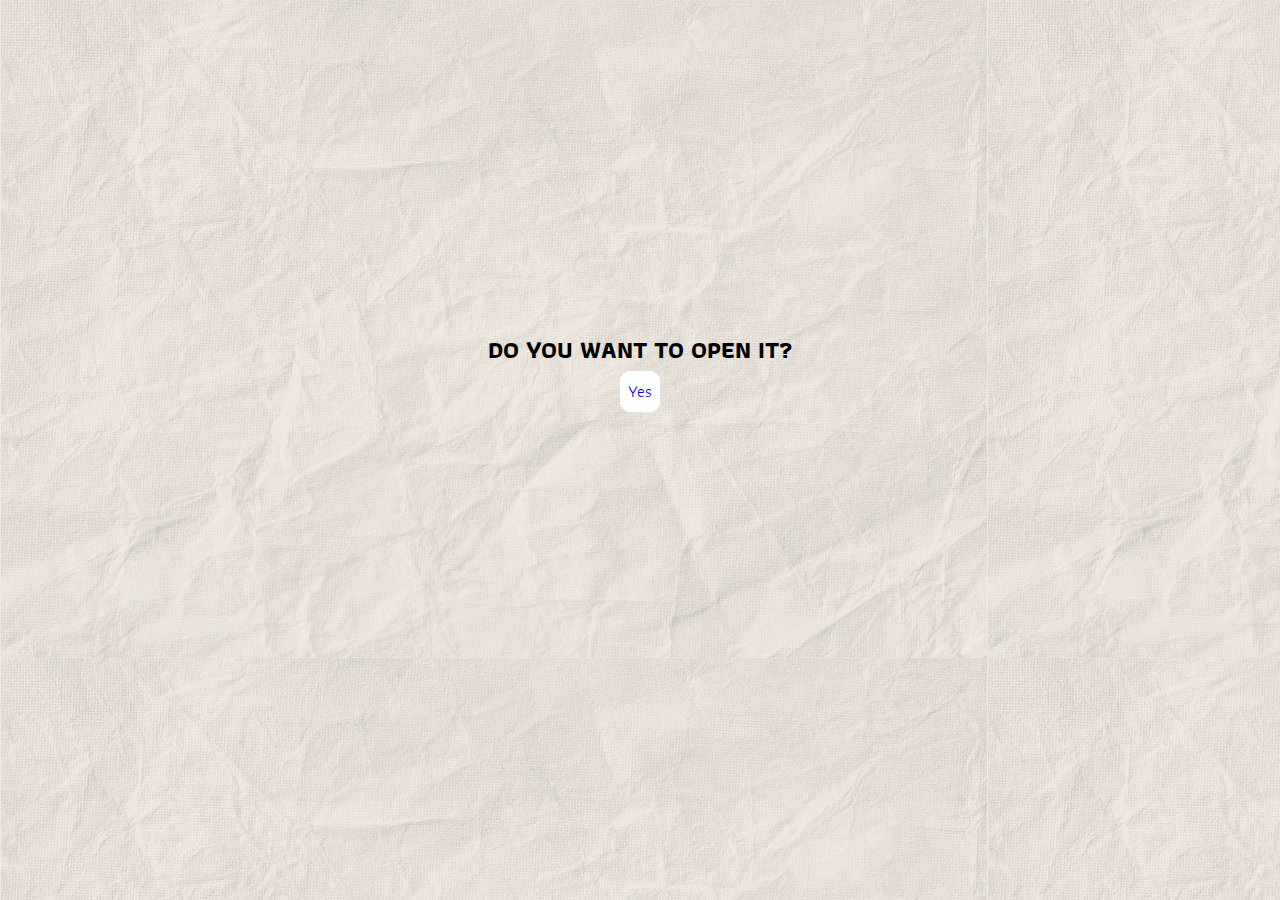
<file: index.html>
<!DOCTYPE html>
<html lang="en">
<head>
    <meta charset="UTF-8">
    <title>Title</title>
    <link href="index.css" rel="stylesheet">
</head>
<body>

<div class="container">

    <div class="hatdog">

    <h2>DO YOU WANT TO OPEN IT?</h2>
    <a href="second.html">Yes</a>

    </div>
</div>

</body>
</html>
</file>
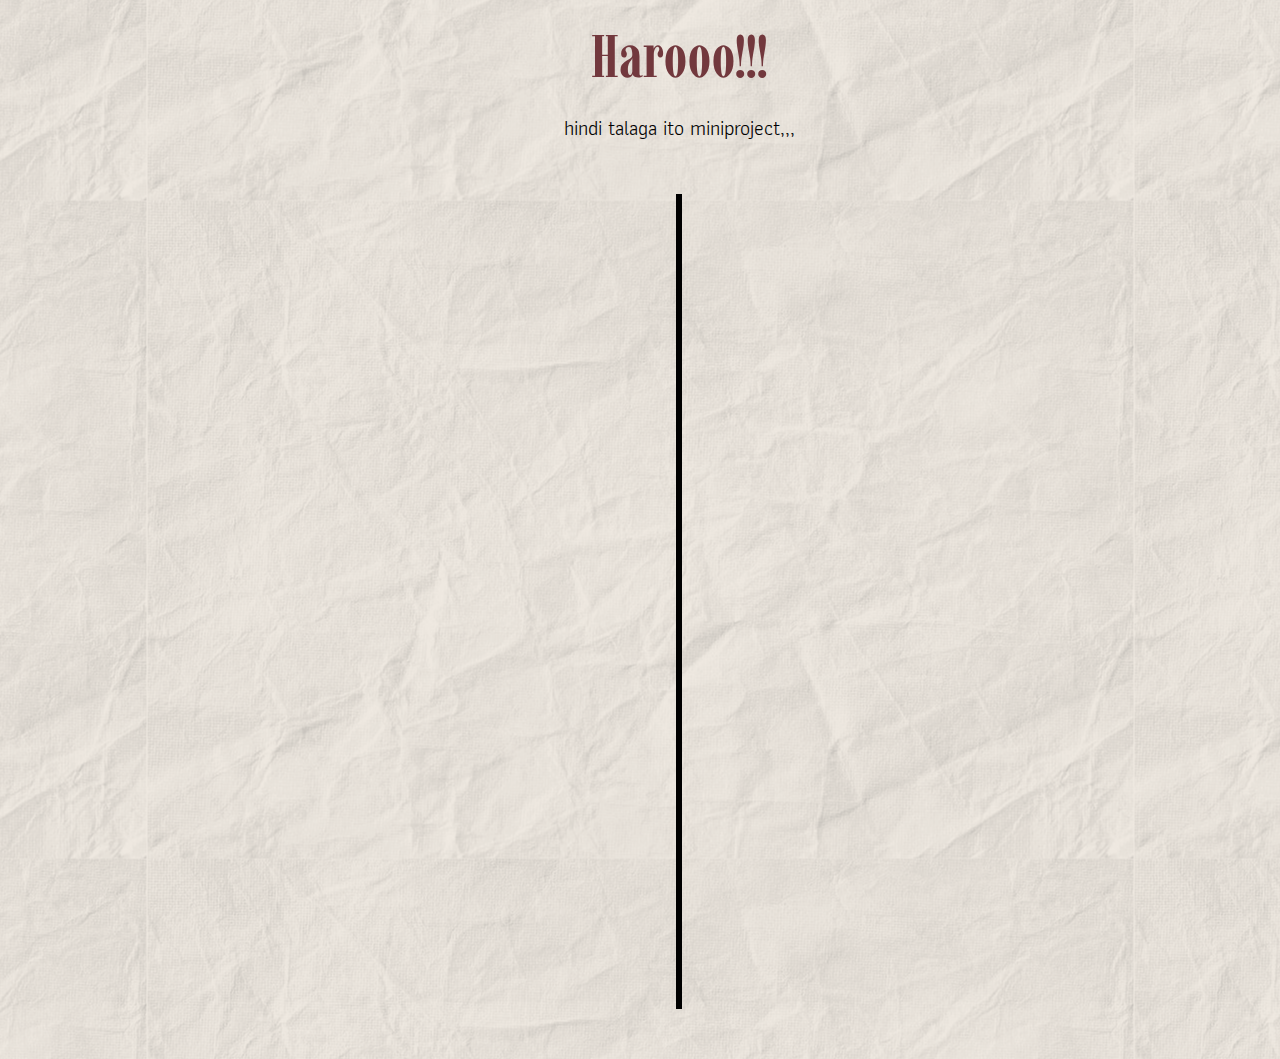
<file: second.html>
<!DOCTYPE html>
<html lang="en">
<head>
    <meta charset="UTF-8">
    <meta name="viewport" content="width=device-width, initial-scale=1.0">
    <title>Timeline</title>
    <link rel="icon" type="image/x-icon" href="timeline imgs\PHILPRES logo.PNG">
    <link rel="stylesheet" href="second.css">
    <link href='https://unpkg.com/boxicons@2.1.4/css/boxicons.min.css' rel='stylesheet'>
</head>
<body>

<!--TIMELINE ITSELF-->
<section class="timeline-content" id="timeline-content">
<div class="home" id="blur">
    <div class="timeline-title">
        <h1>Harooo!!!</h1>

        <p>
            hindi talaga ito miniproject,,,
        </p>
    </div>

    <div class="timeline">

        <div class="container left-container" id="aguinaldo">
            <img src="[data-uri]" class="num">
            <div class="text-box">
                <h2>First</h2>


                <ul class="btn-box">
                    <a href="#" onclick="toggle(event)"> Read More</a>
                </ul>

                <span class="left-container-arrow"></span>
            </div>
        </div>

        <div class="container right-container"  id="quezon">
            <img src="[data-uri]" class="num">
            <div class="text-box">
                <h2>Second</h2>

                <ul class="btn-box">
                    <a href="#" onclick="toggle1(event)"> Read More</a>
                    </a>
                </ul>
                <span class="right-container-arrow"></span>
            </div>
        </div>

        <div class="container left-container" id="laurel">
            <img src="[data-uri]" class="num">
            <div class="text-box">
                <h2>Third</h2>

                <ul class="btn-box">
                    <a href="#" onclick="toggle2(event)"> Read More</a>
                    </a>
                </ul>

                <span class="left-container-arrow"></span>
            </div>
        </div>

        <div class="container right-container" id="osmena">
            <img src="[data-uri]" class="num">
            <div class="text-box">
                <h2>Fourth</h2>

                <ul class="btn-box">
                    <a href="#" onclick="toggle3(event)"> Read More</a>

                </ul>

                <span class="right-container-arrow"></span>
            </div>
        </div>

        <div class="container left-container" id="roxas">
            <img src="[data-uri]" class="num">
            <div class="text-box">
                <h2>Fifth</h2>

                <ul class="btn-box">
                    <a href="Third.html" > Read More</a>
                    </a>
                </ul>

                <span class="left-container-arrow"></span>
            </div>
        </div>

    </div>


    <div class="popup" id="popup1">


        <h3>First</h3>

        <p>
            First of all sorry if di ako namamansin or mahirap ako e approach,
            na explain ko nmn na sayo yun pero honestly I don't know how to approach you too 😅 until now actually di ko padin alam kung paano ka e approach hehe just winging it nlg kungbaga.
            ang alam ko lng gawin is ayain ka mag wild rift 😂 pero mababa pa rank ko soooooooo yeahhhh... Kung di mo pa gets kung ano ito its a letter ig na pa website.
        </p>



        <a href="#" onclick="toggle(event)"> Close </a>

    </div>


    <div class="popup" id="popup2">


        <h3>Second</h3>

        <p>
            Second of all kaya siya website is syempre comp sci ako and ito lng yung alam ko na pwedeng gawin na unique for Valentine's and ito yung kaya kong gawin.
            Ewan ko kung unique siya pero kaw na bahala dun. Di nmn ako magaling mag drawing katulad mo. Di din ako marunong mag crochet para gawan ka ng malit na stuffed toy or something.
            Kaya ill be using the skills that I'm good at and I'll be using the resources that I currently have.
            Disclaimer lng 3 am ko ito ginagawa so kung may words na malimali ill give you the right to laugh about it 😂😂😂,,,

        </p>

        <a href="#" onclick="toggle1(event)"> Close </a>

    </div>


    <div class="popup" id="popup3">


        <h3>Third</h3>

        <p>
            Third is that I want to be honest sayo and gusto ko lng nmn sabihin is that I like you... I don't want to hide things knowing na we are friends,
            I just want to be clear about it and inform you about it. If curious ka kung kelan pa siguro mga bago pa mag midterm noon sa sts hehe ✌️.
            Pero yun nga I just want to know you personally and I have so many questions that I want to ask you. Like ano yung fav color mo,
            ano yung mga gusto mong ginagawa other than play wild rift or codm, or ano yung mga trip mo sa buhay yung mga ganung questions. Pero yeah nahihiya lng ako😅.
            Na bablanko din utak ko most of the time pag ka usap ko so yeahhhh,,,
            nagulat nlg talaga ako noon nung hinila ako ni gelo para kausapin ka hiyang hiya ako nun honestly di ko alam kung paano ka kakausapin or kung ano sasabihin ko sayo 😭
            and thank you talaga sa payong and sorry kung di ko na patuyo ✌️ pero inigatan ko yun and di ko siya hinayaan masira,,, got more interested noong pinakita mo sakin yung commission mo noon na gusto mo e animate.
            Ang nasaisip ko nun is that ang amazing nmn ng taong ito ang galing ng creativity and imagination sa ginagawa niya and you describe it to me na you want the image to move like this and like that and it really got
            me really interested at you and how the art would end up in the future. Pero yun nga ang kulet lng 😂.
            sorry kung di ako ma react na tao or di ako ma comment na tao ang kaya ko lng talaga is makinig sa stories mo and smile about things you're interested at doing.
        </p>



        <a href="#" onclick="toggle2(event)"> Close </a>

    </div>


    <div class="popup" id="popup4">


        <h3>Fourth</h3>

        <p>
            Fourth is that since alam mo na yung feelings ko towards you pls pls pls walang mag ba bago.
            Pls wag mo ako iwasan dahil lng dito. And sana hindi maging awkward or something (pero most likely it will be kase ako yung mag papa awkward 😓).
            Pero yun nga happy Valentine's day sayo and sabi mo diba na bday month mo is feb ehhh di mo sinabi sakin kung anong date sooooo advance/belated happy bday nlg sayo.
            Pero if you're up to hang out sometime why not. Or if (if lng nmn) gusto mo humabol sa Valentine's day edi why not din diba /j.
            Pero yeahh ayaw kita e pressure on this thing and sabi mo nga choice mo namn if gusto mo mag ka relationship diba so yeahhh di kita pipilitin jan,
            you don't have to answer me right away and ill give you space din if yun ang gusto mo, so yun lng nmn wala na,,,nahihiya na ako.
            Lastly good luck sa midtermssssss and sana magustuhan mo yung virtual flowers (masmaganda siya sa laptop promise).

        </p>

        <a href="#" onclick="toggle3(event)"> Close </a>

    </div>


    <!--Back to Top of Page-->


</div>
    <script src="second.js"></script>
</body>
</html>
</file>
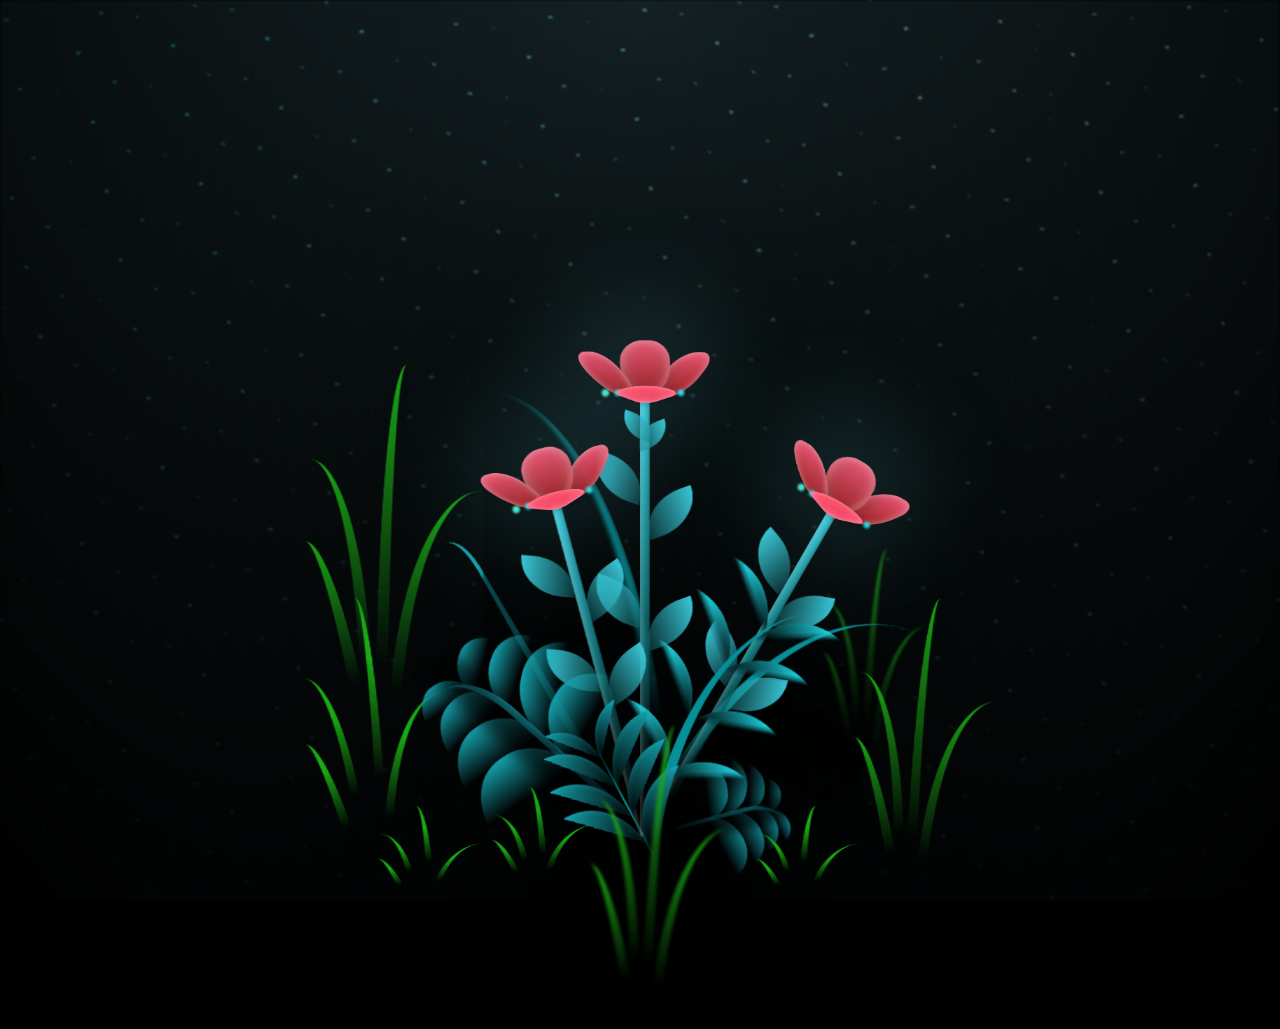
<file: Third.html>
<!DOCTYPE html>
<html lang="en">
<head>
    <meta charset="UTF-8">
    <title>Title</title>
</head>
<link rel="stylesheet" href="style.css">
<body class="not-loaded">
<div class="night"></div>
<div class="flowers">
    <div class="flower flower--1">
        <div class="flower__leafs flower__leafs--1">
            <div class="flower__leaf flower__leaf--1"></div>
            <div class="flower__leaf flower__leaf--2"></div>
            <div class="flower__leaf flower__leaf--3"></div>
            <div class="flower__leaf flower__leaf--4"></div>


            <div class="flower__white-circle"></div>

            <div class="flower__light flower__light--1"></div>
            <div class="flower__light flower__light--2"></div>
            <div class="flower__light flower__light--3"></div>
            <div class="flower__light flower__light--4"></div>
            <div class="flower__light flower__light--5"></div>
            <div class="flower__light flower__light--6"></div>
            <div class="flower__light flower__light--7"></div>
            <div class="flower__light flower__light--8"></div>

        </div>
        <div class="flower__line">
            <div class="flower__line__leaf flower__line__leaf--1"></div>
            <div class="flower__line__leaf flower__line__leaf--2"></div>
            <div class="flower__line__leaf flower__line__leaf--3"></div>
            <div class="flower__line__leaf flower__line__leaf--4"></div>
            <div class="flower__line__leaf flower__line__leaf--5"></div>
            <div class="flower__line__leaf flower__line__leaf--6"></div>
        </div>
    </div>

    <div class="flower flower--2">
        <div class="flower__leafs flower__leafs--2">
            <div class="flower__leaf flower__leaf--1"></div>
            <div class="flower__leaf flower__leaf--2"></div>
            <div class="flower__leaf flower__leaf--3"></div>
            <div class="flower__leaf flower__leaf--4"></div>
            <div class="flower__white-circle"></div>

            <div class="flower__light flower__light--1"></div>
            <div class="flower__light flower__light--2"></div>
            <div class="flower__light flower__light--3"></div>
            <div class="flower__light flower__light--4"></div>
            <div class="flower__light flower__light--5"></div>
            <div class="flower__light flower__light--6"></div>
            <div class="flower__light flower__light--7"></div>
            <div class="flower__light flower__light--8"></div>

        </div>
        <div class="flower__line">
            <div class="flower__line__leaf flower__line__leaf--1"></div>
            <div class="flower__line__leaf flower__line__leaf--2"></div>
            <div class="flower__line__leaf flower__line__leaf--3"></div>
            <div class="flower__line__leaf flower__line__leaf--4"></div>
        </div>
    </div>

    <div class="flower flower--3">
        <div class="flower__leafs flower__leafs--3">
            <div class="flower__leaf flower__leaf--1"></div>
            <div class="flower__leaf flower__leaf--2"></div>
            <div class="flower__leaf flower__leaf--3"></div>
            <div class="flower__leaf flower__leaf--4"></div>
            <div class="flower__white-circle"></div>

            <div class="flower__light flower__light--1"></div>
            <div class="flower__light flower__light--2"></div>
            <div class="flower__light flower__light--3"></div>
            <div class="flower__light flower__light--4"></div>
            <div class="flower__light flower__light--5"></div>
            <div class="flower__light flower__light--6"></div>
            <div class="flower__light flower__light--7"></div>
            <div class="flower__light flower__light--8"></div>

        </div>
        <div class="flower__line">
            <div class="flower__line__leaf flower__line__leaf--1"></div>
            <div class="flower__line__leaf flower__line__leaf--2"></div>
            <div class="flower__line__leaf flower__line__leaf--3"></div>
            <div class="flower__line__leaf flower__line__leaf--4"></div>
        </div>
    </div>

    <div class="grow-ans" style="--d:1.2s">
        <div class="flower__g-long">
            <div class="flower__g-long__top"></div>
            <div class="flower__g-long__bottom"></div>
        </div>
    </div>

    <div class="growing-grass">
        <div class="flower__grass flower__grass--1">
            <div class="flower__grass--top"></div>
            <div class="flower__grass--bottom"></div>
            <div class="flower__grass__leaf flower__grass__leaf--1"></div>
            <div class="flower__grass__leaf flower__grass__leaf--2"></div>
            <div class="flower__grass__leaf flower__grass__leaf--3"></div>
            <div class="flower__grass__leaf flower__grass__leaf--4"></div>
            <div class="flower__grass__leaf flower__grass__leaf--5"></div>
            <div class="flower__grass__leaf flower__grass__leaf--6"></div>
            <div class="flower__grass__leaf flower__grass__leaf--7"></div>
            <div class="flower__grass__leaf flower__grass__leaf--8"></div>
            <div class="flower__grass__overlay"></div>
        </div>
    </div>

    <div class="growing-grass">
        <div class="flower__grass flower__grass--2">
            <div class="flower__grass--top"></div>
            <div class="flower__grass--bottom"></div>
            <div class="flower__grass__leaf flower__grass__leaf--1"></div>
            <div class="flower__grass__leaf flower__grass__leaf--2"></div>
            <div class="flower__grass__leaf flower__grass__leaf--3"></div>
            <div class="flower__grass__leaf flower__grass__leaf--4"></div>
            <div class="flower__grass__leaf flower__grass__leaf--5"></div>
            <div class="flower__grass__leaf flower__grass__leaf--6"></div>
            <div class="flower__grass__leaf flower__grass__leaf--7"></div>
            <div class="flower__grass__leaf flower__grass__leaf--8"></div>
            <div class="flower__grass__overlay"></div>
        </div>
    </div>

    <div class="grow-ans" style="--d:2.4s">
        <div class="flower__g-right flower__g-right--1">
            <div class="leaf"></div>
        </div>
    </div>

    <div class="grow-ans" style="--d:2.8s">
        <div class="flower__g-right flower__g-right--2">
            <div class="leaf"></div>
        </div>
    </div>

    <div class="grow-ans" style="--d:2.8s">
        <div class="flower__g-front">
            <div class="flower__g-front__leaf-wrapper flower__g-front__leaf-wrapper--1">
                <div class="flower__g-front__leaf"></div>
            </div>
            <div class="flower__g-front__leaf-wrapper flower__g-front__leaf-wrapper--2">
                <div class="flower__g-front__leaf"></div>
            </div>
            <div class="flower__g-front__leaf-wrapper flower__g-front__leaf-wrapper--3">
                <div class="flower__g-front__leaf"></div>
            </div>
            <div class="flower__g-front__leaf-wrapper flower__g-front__leaf-wrapper--4">
                <div class="flower__g-front__leaf"></div>
            </div>
            <div class="flower__g-front__leaf-wrapper flower__g-front__leaf-wrapper--5">
                <div class="flower__g-front__leaf"></div>
            </div>
            <div class="flower__g-front__leaf-wrapper flower__g-front__leaf-wrapper--6">
                <div class="flower__g-front__leaf"></div>
            </div>
            <div class="flower__g-front__leaf-wrapper flower__g-front__leaf-wrapper--7">
                <div class="flower__g-front__leaf"></div>
            </div>
            <div class="flower__g-front__leaf-wrapper flower__g-front__leaf-wrapper--8">
                <div class="flower__g-front__leaf"></div>
            </div>
            <div class="flower__g-front__line"></div>
        </div>
    </div>

    <div class="grow-ans" style="--d:3.2s">
        <div class="flower__g-fr">
            <div class="leaf"></div>
            <div class="flower__g-fr__leaf flower__g-fr__leaf--1"></div>
            <div class="flower__g-fr__leaf flower__g-fr__leaf--2"></div>
            <div class="flower__g-fr__leaf flower__g-fr__leaf--3"></div>
            <div class="flower__g-fr__leaf flower__g-fr__leaf--4"></div>
            <div class="flower__g-fr__leaf flower__g-fr__leaf--5"></div>
            <div class="flower__g-fr__leaf flower__g-fr__leaf--6"></div>
            <div class="flower__g-fr__leaf flower__g-fr__leaf--7"></div>
            <div class="flower__g-fr__leaf flower__g-fr__leaf--8"></div>
        </div>
    </div>

    <div class="long-g long-g--0">
        <div class="grow-ans" style="--d:3s">
            <div class="leaf leaf--0"></div>
        </div>
        <div class="grow-ans" style="--d:2.2s">
            <div class="leaf leaf--1"></div>
        </div>
        <div class="grow-ans" style="--d:3.4s">
            <div class="leaf leaf--2"></div>
        </div>
        <div class="grow-ans" style="--d:3.6s">
            <div class="leaf leaf--3"></div>
        </div>
    </div>

    <div class="long-g long-g--1">
        <div class="grow-ans" style="--d:3.6s">
            <div class="leaf leaf--0"></div>
        </div>
        <div class="grow-ans" style="--d:3.8s">
            <div class="leaf leaf--1"></div>
        </div>
        <div class="grow-ans" style="--d:4s">
            <div class="leaf leaf--2"></div>
        </div>
        <div class="grow-ans" style="--d:4.2s">
            <div class="leaf leaf--3"></div>
        </div>
    </div>

    <div class="long-g long-g--2">
        <div class="grow-ans" style="--d:4s">
            <div class="leaf leaf--0"></div>
        </div>
        <div class="grow-ans" style="--d:4.2s">
            <div class="leaf leaf--1"></div>
        </div>
        <div class="grow-ans" style="--d:4.4s">
            <div class="leaf leaf--2"></div>
        </div>
        <div class="grow-ans" style="--d:4.6s">
            <div class="leaf leaf--3"></div>
        </div>
    </div>

    <div class="long-g long-g--3">
        <div class="grow-ans" style="--d:4s">
            <div class="leaf leaf--0"></div>
        </div>
        <div class="grow-ans" style="--d:4.2s">
            <div class="leaf leaf--1"></div>
        </div>
        <div class="grow-ans" style="--d:3s">
            <div class="leaf leaf--2"></div>
        </div>
        <div class="grow-ans" style="--d:3.6s">
            <div class="leaf leaf--3"></div>
        </div>
    </div>

    <div class="long-g long-g--4">
        <div class="grow-ans" style="--d:4s">
            <div class="leaf leaf--0"></div>
        </div>
        <div class="grow-ans" style="--d:4.2s">
            <div class="leaf leaf--1"></div>
        </div>
        <div class="grow-ans" style="--d:3s">
            <div class="leaf leaf--2"></div>
        </div>
        <div class="grow-ans" style="--d:3.6s">
            <div class="leaf leaf--3"></div>
        </div>
    </div>

    <div class="long-g long-g--5">
        <div class="grow-ans" style="--d:4s">
            <div class="leaf leaf--0"></div>
        </div>
        <div class="grow-ans" style="--d:4.2s">
            <div class="leaf leaf--1"></div>
        </div>
        <div class="grow-ans" style="--d:3s">
            <div class="leaf leaf--2"></div>
        </div>
        <div class="grow-ans" style="--d:3.6s">
            <div class="leaf leaf--3"></div>
        </div>
    </div>

    <div class="long-g long-g--6">
        <div class="grow-ans" style="--d:4.2s">
            <div class="leaf leaf--0"></div>
        </div>
        <div class="grow-ans" style="--d:4.4s">
            <div class="leaf leaf--1"></div>
        </div>
        <div class="grow-ans" style="--d:4.6s">
            <div class="leaf leaf--2"></div>
        </div>
        <div class="grow-ans" style="--d:4.8s">
            <div class="leaf leaf--3"></div>
        </div>
    </div>

    <div class="long-g long-g--7">
        <div class="grow-ans" style="--d:3s">
            <div class="leaf leaf--0"></div>
        </div>
        <div class="grow-ans" style="--d:3.2s">
            <div class="leaf leaf--1"></div>
        </div>
        <div class="grow-ans" style="--d:3.5s">
            <div class="leaf leaf--2"></div>
        </div>
        <div class="grow-ans" style="--d:3.6s">
            <div class="leaf leaf--3"></div>
        </div>
    </div>
</div>
<script src="java.js"></script>
</body>

</html>
</html>
</file>
<file: index.css>
@import url('https://fonts.googleapis.com/css2?family=Athiti:wght@200;300;400;500;600;700&family=Imbue:opsz,wght@10..100,100..900&display=swap');



* {
    margin: 0;
    padding: 0;
    box-sizing: border-box;
    font-family: 'Athiti', 'Imbue';
    scroll-behavior: smooth;
}

/*scroll bar color */
html::-webkit-scrollbar {
    width: 0.5rem;
    background: var(--cream);
}

html::-webkit-scrollbar-thumb {
    background: var(--beige);
    border-radius: 5rem;
}

body {
    background-image: url("paper background.png");

}

.container{
    height: 100vh;
    width: 100vw;
    text-align: center;
}

.hatdog{

    padding-top: 25%;
}

.hatdog a{

    text-decoration: none;
    margin: 10px 10px;
    background-color: #ffffff;
    padding: 5px;
    border: 3px solid #ffffff;
    border-radius: 10px;


}


.hatdog h2{


    padding: 10px;



}
</file>
<file: second.css>
@import url('https://fonts.googleapis.com/css2?family=Athiti:wght@200;300;400;500;600;700&family=Imbue:opsz,wght@10..100,100..900&display=swap');

:root {
    --black: #322d29;
    --red: #72383d;
    --beige: #ac9c8d;
    --lighter-beige: #d1c7bd;
    --grey: #d9d9d9;
    --cream: #efe9e1;
}

* {
    margin: 0;
    padding: 0;
    box-sizing: border-box;
    font-family: 'Athiti', 'Imbue';
    scroll-behavior: smooth;
}

/*scroll bar color */
html::-webkit-scrollbar {
    width: 0.5rem;
    background: var(--cream);
}

html::-webkit-scrollbar-thumb {
    background: var(--beige);
    border-radius: 5rem;
}


/* Add a media query for smaller screens */
@media only screen and (max-width: 768px) {
    body {
        flex-direction: column;
    }


    .logo {
        font-size: 18px;
    }


}

/* Add a media query for larger screens */
@media only screen and (min-width: 768px) {

}

/* SCROLL UP BUTTON */

.to-top {
    background: var(--cream);
    position: fixed;
    bottom: 16px;
    right: 32px;
    width: 50px;
    height: 50px;
    border-radius: 50%;
    display: flex;
    align-items: center;
    justify-content: center;
    font-size: 32px;
    color: #821222;
    text-decoration: none;
    opacity: 0;
    pointer-events: none;
    transition: all .4s;
}

.to-top.active {
    bottom: 32px;
    pointer-events: auto;
    opacity: 1;
}

/* body */
body {
    background-image: url("paper background.png");
    background-position: center;
    display: flex;
    flex-direction: column;
    min-height: 100vh;
    margin-left: 78px;
    transition: margin-left 0.5s ease;
}

body.sidebar-open {
    margin-left: 250px;
    transition: margin-left 0.5s ease;
}

.timeline-title {
    position: relative;
    text-align: center;
    margin: 20px auto;
}

.timeline-title h1 {
    font-family: 'Imbue';
    font-weight: 700;
    font-size: 60px;
    color: var(--red);
}

.timeline-title p {
    margin-top: 20px;
    font-size: 20px;

}

.timeline {
    position: relative;
    max-width: 1200px;
    margin: 50px auto;
}

.container {
    padding: 10px 50px;
    position: relative;
    width: 50%;
    animation: moveDown 1s linear forwards;
    opacity: 0;
}

.container:nth-child(1) {
    animation-delay: 0s;
}

.container:nth-child(2) {
    animation-delay: 1s;
}

.container:nth-child(3) {
    animation-delay: 2s;
}

.container:nth-child(4) {
    animation-delay: 3s;
}

.container:nth-child(5) {
    animation-delay: 4s;
}

.container:nth-child(6) {
    animation-delay: 5s;
}

.container:nth-child(7) {
    animation-delay: 6s;
}

.container:nth-child(8) {
    animation-delay: 7s;
}

.container:nth-child(9) {
    animation-delay: 8s;
}

.container:nth-child(10) {
    animation-delay: 9s;
}

.container:nth-child(11) {
    animation-delay: 10s;
}

.container:nth-child(12) {
    animation-delay: 11s;
}

.container:nth-child(13) {
    animation-delay: 12s;
}

.container:nth-child(14) {
    animation-delay: 13s;
}

.container:nth-child(15) {
    animation-delay: 14s;
}

.container:nth-child(16) {
    animation-delay: 15s;
}

.container:nth-child(17) {
    animation-delay: 16s;
}

.text-box {
    padding: 20px 30px;
    background: #ffffff;
    position: relative;
    border-radius: 6px;
    font-size: 15px;
    font-weight: 500;
}

.left-container {
    left: 0;
}

.right-container {
    left: 50%;
}

.container .num {
    position: absolute;
    width: 40px;
    border-radius: 20%;
    right: -20px;
    top: 32px;
    z-index: 10;
}

.right-container .num {
    left: -20px;
}

.timeline::after {
    content: '';
    position: absolute;
    width: 6px;
    height: 100%;
    background: #000000;
    top: 0;
    left: 50%;
    margin-left: -3px;
    z-index: -1;
    animation: moveLine 17s linear forwards;
}

.text-box h2 {
    font-family: 'Imbue';
    font-weight: 700;
    font-size: 40px;
    color: var(--red)
}

.text-box small {
    font-family: 'Athiti';
    font-weight: bold;
    display: inline-block;
    margin-bottom: 15px;
    color: var(--red);
}

.left-container-arrow {
    height: 0;
    width: 0;
    position: absolute;
    top: 28px;
    z-index: 1;
    border-top: 15px solid transparent;
    border-bottom: 15px solid transparent;
    border-left: 15px solid #ffffff;
    right: -14px;
}

.right-container-arrow {
    height: 0;
    width: 0;
    position: absolute;
    top: 28px;
    z-index: 1;
    border-top: 15px solid transparent;
    border-bottom: 15px solid transparent;
    border-right: 15px solid #ffffff;
    left: -14px;
}

.btn-box {
    position: relative;
    margin: 10px auto;
    display: flex;
    justify-content: center;
    align-items: center;
}

.btn-box::before {
    content: '';
    position: absolute;
    top: 0;
    right: 0;
    width: 100%;
    height: 120%;
    background: #ffffff;
    animation: showRight 1s ease forwards;
    animation-delay: 1.9s;
    z-index: 2;
}

.btn-box a {
    position: relative;
    display: inline-flex;
    justify-content: center;
    align-items: center;
    width: 150px;
    height: 100%;
    margin-right: 5px;
    background: #000000;
    border: 2px solid #000000;
    border-radius: 8px;
    font-size: 19px;
    color: var(--grey);
    text-decoration: none;
    font-weight: 600;
    letter-spacing: 1px;
    z-index: 1;
    overflow: hidden;
}

.btn-box a:hover {
    color: #000000;
}

.btn-box a::before {
    content: '';
    position: absolute;
    top: 0;
    left: 0;
    width: 0;
    height: 100%;
    background: var(--grey);
    z-index: -1;
    transition: .5s;
}

.btn-box a:hover::before {
    width: 100%;
}

@media screen and (max-width: 600px) {

    ul {
        padding: 0;
        display: grid;
        grid-auto-columns: 50px;
        grid-auto-flow: column;
        align-items: center;
        overflow-x: auto;
        gap: 10px;
    }

    ul li {
        height: 100%;
        display: flex;
        align-items: center;
    }

    ul li a, ul .dropdown-btn {
        width: 200px;
        height: 50px;
        padding: 5px;
        border-radius: 8px;
        justify-content: center;
        font-size: 0.85rem;
        display: flex;
        align-items: center;
    }

    ul li span, .dropdown-btn i:last-child {
        display: none;
    }

    ul li .sub-menu.show {
        position: fixed;
        bottom: 60px;
        left: 0;
        box-sizing: border-box;
        height: auto;
        width: 100%;
        background-color: var(--hover-clr);
        border-top: 1px solid var(--line-clr);
        display: grid;
        grid-template-columns: repeat(auto-fit, minmax(120px, 1fr));
        gap: 8px;
        padding: 10px;
    }

    ul li .sub-menu div {
        overflow-x: auto;
    }

    ul li .sub-menu li {
        display: block;
    }

    ul li .sub-menu a {
        display: block;
        box-sizing: border-box;
        padding: 0.5em 1em;
        align-items: center;
        width: 75%;
        text-align: center;
    }
}

@media screen and (max-width: 600px) {

    body {
        margin-left: unset;
        width: 100%;
    }


    .timeline {
        margin: 50px auto;
    }

    .timeline::after {
        left: 13px;
    }

    .container {
        width: 100%;
        padding-left: 80px;
        padding-right: 25px;
    }

    .text-box {
        font-size: 13px;
    }

    .text-box small {
        margin-bottom: 10px;
    }

    .right-container {
        left: 0;
    }

    .left-container .num, .right-container .num {
        left: 9px;
    }

    .left-container-arrow, .right-container-arrow {
        border-right: 15px solid #ffffff;
        border-left: 0;
        left: -14px;
    }

    .to-top {
        margin-bottom: 78px;
        margin-right: 5%;
    }
}

@keyframes moveLine {
    0% {
        height: 0;
    }
    100% {
        height: 100%;
    }
}

@keyframes moveDown {
    0% {
        opacity: 1;
        transform: translateY(-30px);
    }
    100% {
        opacity: 1;
        transform: translateY(0px);
    }
}

@keyframes showRight {
    100% {
        width: 0;
    }
}




/*popout*/

.popup {
    position: fixed;
    top: 40%;
    left: 50%;
    transform: translate(-50%, -50%);
    width: 50%;
    max-height: 90%; /* Set a maximum height */
    padding: 20px; /* Adjust padding to fit the content */
    box-shadow: 0 5px 30px rgba(0, 0, 0, .30);
    background: #ffffff;
    visibility: hidden;
    opacity: 0;
    transition: 0.5s;
    overflow-y: auto; /* Enable vertical scrolling */
}

.popup.active {
    top: 50%;
    visibility: visible;
    opacity: 1;
    transition: 0.5s;
}

.popup p {
    margin: 20px;
}

.popup a {
    position: relative;
    padding: 5px 20px;
    display: inline-block;
    margin-top: 20px;
    margin-bottom: 10px;
    text-decoration: none;
    color: #ffffff;
    background: black;
}

.col {
    flex-basis: 45%;
    border-radius: 10px;
    margin-bottom: 5%;
    padding: 20px 20px;
    box-sizing: border-box;
}


@media screen and (max-width: 600px) {

    .popup{

        width: 90%;
        max-height: 70%; /* Set a maximum height */
        padding: 20px; /* Adjust padding to fit the content */
        box-shadow: 0 5px 30px rgba(0, 0, 0, .30);
        background: #ffffff;
        overflow-y: auto; /* Enable vertical scrolling */
    }



    .popup a {
        position: relative;
        padding: 5px 20px;
        display: inline-block;
        margin-top: 20px;
        margin-bottom: 10px;
        text-decoration: none;
        color: #ffffff;
        background: black;
    }

    .col {
        flex-basis: 45%;
        border-radius: 10px;
        margin-bottom: 5%;
        padding: 20px 20px;
        box-sizing: border-box;
    }

}
</file>
<file: style.css>
*,
*::after,
*::before {
    padding: 0;
    margin: 0;
    box-sizing: border-box;
}

:root {
    --dark-color: #000;
}

body {
    display: flex;
    align-items: flex-end;
    justify-content: center;
    min-height: 100vh;
    background-color: var(--dark-color);
    overflow: hidden;
    perspective: 1000px;
}

.night {
    position: fixed;
    left: 50%;
    top: 0;
    transform: translateX(-50%);
    width: 100%;
    height: 100%;
    filter: blur(0.1vmin);
    background-image: radial-gradient(ellipse at top, transparent 0%, var(--dark-color)), radial-gradient(ellipse at bottom, var(--dark-color), rgba(145, 233, 255, 0.2)), repeating-linear-gradient(220deg, black 0px, black 19px, transparent 19px, transparent 22px), repeating-linear-gradient(189deg, black 0px, black 19px, transparent 19px, transparent 22px), repeating-linear-gradient(148deg, black 0px, black 19px, transparent 19px, transparent 22px), linear-gradient(90deg, #00fffa, #f0f0f0);
}

.flowers {
    position: relative;
    transform: scale(0.7);
}

.flower {
    position: absolute;
    bottom: 10vmin;
    transform-origin: bottom center;
    z-index: 10;
    --fl-speed: 0.8s;
}
.flower--1 {
    animation: moving-flower-1 4s linear infinite;
}
.flower--1 .flower__line {
    height: 70vmin;
    animation-delay: 0.3s;
}
.flower--1 .flower__line__leaf--1 {
    animation: blooming-leaf-right var(--fl-speed) 1.6s backwards;
}
.flower--1 .flower__line__leaf--2 {
    animation: blooming-leaf-right var(--fl-speed) 1.4s backwards;
}
.flower--1 .flower__line__leaf--3 {
    animation: blooming-leaf-left var(--fl-speed) 1.2s backwards;
}
.flower--1 .flower__line__leaf--4 {
    animation: blooming-leaf-left var(--fl-speed) 1s backwards;
}
.flower--1 .flower__line__leaf--5 {
    animation: blooming-leaf-right var(--fl-speed) 1.8s backwards;
}
.flower--1 .flower__line__leaf--6 {
    animation: blooming-leaf-left var(--fl-speed) 2s backwards;
}
.flower--2 {
    left: 50%;
    transform: rotate(30deg);
    animation: moving-flower-2 4s linear infinite;
}
.flower--2 .flower__line {
    height: 60vmin;
    animation-delay: 0.8s;
}
.flower--2 .flower__line__leaf--1 {
    animation: blooming-leaf-right var(--fl-speed) 1.9s backwards;
}
.flower--2 .flower__line__leaf--2 {
    animation: blooming-leaf-right var(--fl-speed) 1.7s backwards;
}
.flower--2 .flower__line__leaf--3 {
    animation: blooming-leaf-left var(--fl-speed) 1.5s backwards;
}
.flower--2 .flower__line__leaf--4 {
    animation: blooming-leaf-left var(--fl-speed) 1.3s backwards;
}
.flower--3 {
    left: 50%;
    transform: rotate(-15deg);
    animation: moving-flower-3 4s linear infinite;
}
.flower--3 .flower__line {
    animation-delay: 0.9s;
}
.flower--3 .flower__line__leaf--1 {
    animation: blooming-leaf-right var(--fl-speed) 2.5s backwards;
}
.flower--3 .flower__line__leaf--2 {
    animation: blooming-leaf-right var(--fl-speed) 2.3s backwards;
}
.flower--3 .flower__line__leaf--3 {
    animation: blooming-leaf-left var(--fl-speed) 2.1s backwards;
}
.flower--3 .flower__line__leaf--4 {
    animation: blooming-leaf-left var(--fl-speed) 1.9s backwards;
}
.flower__leafs {
    position: relative;
    animation: blooming-flower 2s backwards;
}
.flower__leafs--1 {
    animation-delay: 1.1s;
}
.flower__leafs--2 {
    animation-delay: 1.4s;
}
.flower__leafs--3 {
    animation-delay: 1.7s;
}
.flower__leafs::after {
    content: "";
    position: absolute;
    left: 0;
    top: 0;
    transform: translate(-50%, -100%);
    width: 8vmin;
    height: 8vmin;
    background-color: #6bf0ff;
    filter: blur(10vmin);
}
.flower__leaf {
    position: absolute;
    bottom: 0;
    left: 50%;
    width: 8vmin;
    height: 11vmin;
    border-radius: 51% 49% 47% 53%/44% 45% 55% 69%;
    background-color: #c21807; /* Deep rose red*/
    background-image: linear-gradient(to top, #a50e0e, #ff4d6d);
    transform-origin: bottom center;
    opacity: 0.95;
    box-shadow: inset 0 0 2vmin rgba(255, 255, 255, 0.5),
    0 1vmin 3vmin rgba(0, 0, 0, 0.2);
}

.flower__leaf--1 {
    transform: translate(-10%, 1%) rotateY(40deg) rotateX(-50deg);
}
.flower__leaf--2 {
    transform: translate(-50%, -4%) rotateX(40deg);
}
.flower__leaf--3 {
    transform: translate(-90%, 0%) rotateY(45deg) rotateX(50deg);
}
.flower__leaf--4 {
    width: 8vmin;
    height: 8vmin;
    transform-origin: bottom left;
    border-radius: 4vmin 10vmin 4vmin 4vmin;
    transform: translate(0%, 18%) rotateX(70deg) rotate(-43deg);
    background-image: linear-gradient(to top, #ff4d6d);
    z-index: 1;

}

/*.flower__white-circle {
    position: absolute;
    left: -3.5vmin;
    top: -3vmin;
    width: 9vmin;
    height: 4vmin;
    border-radius: 50%;
    background-color: #c21807;
    background-image: linear-gradient(to top, #a50e0e, #ff4d6d);
}

.flower__white-circle::after {
    content: "";
    position: absolute;
    left: 50%;
    top: 45%;
    transform: translate(-50%, -50%);
    width: 60%;
    height: 60%;
    border-radius: inherit;
    background-image: linear-gradient(to top, #a50e0e, #ff4d6d);} */

.flower__line {
    height: 55vmin;
    width: 1.5vmin;
    background-image: linear-gradient(to left, rgba(0, 0, 0, 0.2), transparent, rgba(255, 255, 255, 0.2)), linear-gradient(to top, transparent 10%, #14757a, #39c6d6);
    box-shadow: inset 0 0 2px rgba(0, 0, 0, 0.5);
    animation: grow-flower-tree 4s backwards;
}
.flower__line__leaf {
    --w: 7vmin;
    --h: calc(var(--w) + 2vmin);
    position: absolute;
    top: 20%;
    left: 90%;
    width: var(--w);
    height: var(--h);
    border-top-right-radius: var(--h);
    border-bottom-left-radius: var(--h);
    background-image: linear-gradient(to top, rgba(20, 117, 122, 0.4), #39c6d6);
}
.flower__line__leaf--1 {
    transform: rotate(70deg) rotateY(30deg);
}
.flower__line__leaf--2 {
    top: 45%;
    transform: rotate(70deg) rotateY(30deg);
}
.flower__line__leaf--3, .flower__line__leaf--4, .flower__line__leaf--6 {
    border-top-right-radius: 0;
    border-bottom-left-radius: 0;
    border-top-left-radius: var(--h);
    border-bottom-right-radius: var(--h);
    left: -460%;
    top: 12%;
    transform: rotate(-70deg) rotateY(30deg);
}
.flower__line__leaf--4 {
    top: 40%;
}
.flower__line__leaf--5 {
    top: 0;
    transform-origin: left;
    transform: rotate(70deg) rotateY(30deg) scale(0.6);
}
.flower__line__leaf--6 {
    top: -2%;
    left: -450%;
    transform-origin: right;
    transform: rotate(-70deg) rotateY(30deg) scale(0.6);
}
.flower__light {
    position: absolute;
    bottom: 0vmin;
    width: 1vmin;
    height: 1vmin;
    background-color: #c29607;
    border-radius: 50%;
    filter: blur(0.2vmin);
    animation: light-ans 4s linear infinite backwards;
}
.flower__light:nth-child(odd) {
    background-color: #23f0ff;
}
.flower__light--1 {
    left: -2vmin;
    animation-delay: 1s;
}
.flower__light--2 {
    left: 3vmin;
    animation-delay: 0.5s;
}
.flower__light--3 {
    left: -6vmin;
    animation-delay: 0.3s;
}
.flower__light--4 {
    left: 6vmin;
    animation-delay: 0.9s;
}
.flower__light--5 {
    left: -1vmin;
    animation-delay: 1.5s;
}
.flower__light--6 {
    left: -4vmin;
    animation-delay: 3s;
}
.flower__light--7 {
    left: 3vmin;
    animation-delay: 2s;
}
.flower__light--8 {
    left: -6vmin;
    animation-delay: 3.5s;
}
.flower__grass {
    --c: #159faa;
    --line-w: 1.5vmin;
    position: absolute;
    bottom: 12vmin;
    left: -7vmin;
    display: flex;
    flex-direction: column;
    align-items: flex-end;
    z-index: 20;
    transform-origin: bottom center;
    transform: rotate(-48deg) rotateY(40deg);
}
.flower__grass--1 {
    animation: moving-grass 2s linear infinite;
}
.flower__grass--2 {
    left: 2vmin;
    bottom: 10vmin;
    transform: scale(0.5) rotate(75deg) rotateX(10deg) rotateY(-200deg);
    opacity: 0.8;
    z-index: 0;
    animation: moving-grass--2 1.5s linear infinite;
}
.flower__grass--top {
    width: 7vmin;
    height: 10vmin;
    border-top-right-radius: 100%;
    border-right: var(--line-w) solid var(--c);
    transform-origin: bottom center;
    transform: rotate(-2deg);
}
.flower__grass--bottom {
    margin-top: -2px;
    width: var(--line-w);
    height: 25vmin;
    background-image: linear-gradient(to top, transparent, var(--c));
}
.flower__grass__leaf {
    --size: 10vmin;
    position: absolute;
    width: calc(var(--size) * 2.1);
    height: var(--size);
    border-top-left-radius: var(--size);
    border-top-right-radius: var(--size);
    background-image: linear-gradient(to top, transparent, transparent 30%, var(--c));
    z-index: 100;
}
.flower__grass__leaf--1 {
    top: -6%;
    left: 30%;
    --size: 6vmin;
    transform: rotate(-20deg);
    animation: growing-grass-ans--1 2s 2.6s backwards;
}
@keyframes growing-grass-ans--1 {
    0% {
        transform-origin: bottom left;
        transform: rotate(-20deg) scale(0);
    }
}
.flower__grass__leaf--2 {
    top: -5%;
    left: -110%;
    --size: 6vmin;
    transform: rotate(10deg);
    animation: growing-grass-ans--2 2s 2.4s linear backwards;
}
@keyframes growing-grass-ans--2 {
    0% {
        transform-origin: bottom right;
        transform: rotate(10deg) scale(0);
    }
}
.flower__grass__leaf--3 {
    top: 5%;
    left: 60%;
    --size: 8vmin;
    transform: rotate(-18deg) rotateX(-20deg);
    animation: growing-grass-ans--3 2s 2.2s linear backwards;
}
@keyframes growing-grass-ans--3 {
    0% {
        transform-origin: bottom left;
        transform: rotate(-18deg) rotateX(-20deg) scale(0);
    }
}
.flower__grass__leaf--4 {
    top: 6%;
    left: -135%;
    --size: 8vmin;
    transform: rotate(2deg);
    animation: growing-grass-ans--4 2s 2s linear backwards;
}
@keyframes growing-grass-ans--4 {
    0% {
        transform-origin: bottom right;
        transform: rotate(2deg) scale(0);
    }
}
.flower__grass__leaf--5 {
    top: 20%;
    left: 60%;
    --size: 10vmin;
    transform: rotate(-24deg) rotateX(-20deg);
    animation: growing-grass-ans--5 2s 1.8s linear backwards;
}
@keyframes growing-grass-ans--5 {
    0% {
        transform-origin: bottom left;
        transform: rotate(-24deg) rotateX(-20deg) scale(0);
    }
}
.flower__grass__leaf--6 {
    top: 22%;
    left: -180%;
    --size: 10vmin;
    transform: rotate(10deg);
    animation: growing-grass-ans--6 2s 1.6s linear backwards;
}
@keyframes growing-grass-ans--6 {
    0% {
        transform-origin: bottom right;
        transform: rotate(10deg) scale(0);
    }
}
.flower__grass__leaf--7 {
    top: 39%;
    left: 70%;
    --size: 10vmin;
    transform: rotate(-10deg);
    animation: growing-grass-ans--7 2s 1.4s linear backwards;
}
@keyframes growing-grass-ans--7 {
    0% {
        transform-origin: bottom left;
        transform: rotate(-10deg) scale(0);
    }
}
.flower__grass__leaf--8 {
    top: 40%;
    left: -215%;
    --size: 11vmin;
    transform: rotate(10deg);
    animation: growing-grass-ans--8 2s 1.2s linear backwards;
}
@keyframes growing-grass-ans--8 {
    0% {
        transform-origin: bottom right;
        transform: rotate(10deg) scale(0);
    }
}
.flower__grass__overlay {
    position: absolute;
    top: -10%;
    right: 0%;
    width: 100%;
    height: 100%;
    background-color: rgba(0, 0, 0, 0.6);
    filter: blur(1.5vmin);
    z-index: 100;
}
.flower__g-long {
    --w: 2vmin;
    --h: 6vmin;
    --c: #159faa;
    position: absolute;
    bottom: 10vmin;
    left: -3vmin;
    transform-origin: bottom center;
    transform: rotate(-30deg) rotateY(-20deg);
    display: flex;
    flex-direction: column;
    align-items: flex-end;
    animation: flower-g-long-ans 3s linear infinite;
}
@keyframes flower-g-long-ans {
    0%, 100% {
        transform: rotate(-30deg) rotateY(-20deg);
    }
    50% {
        transform: rotate(-32deg) rotateY(-20deg);
    }
}
.flower__g-long__top {
    top: calc(var(--h) * -1);
    width: calc(var(--w) + 1vmin);
    height: var(--h);
    border-top-right-radius: 100%;
    border-right: 0.7vmin solid var(--c);
    transform: translate(-0.7vmin, 1vmin);
}
.flower__g-long__bottom {
    width: var(--w);
    height: 50vmin;
    transform-origin: bottom center;
    background-image: linear-gradient(to top, transparent 30%, var(--c));
    box-shadow: inset 0 0 2px rgba(0, 0, 0, 0.5);
    clip-path: polygon(35% 0, 65% 1%, 100% 100%, 0% 100%);
}
.flower__g-right {
    position: absolute;
    bottom: 6vmin;
    left: -2vmin;
    transform-origin: bottom left;
    transform: rotate(20deg);
}
.flower__g-right .leaf {
    width: 30vmin;
    height: 50vmin;
    border-top-left-radius: 100%;
    border-left: 2vmin solid #079097;
    background-image: linear-gradient(to bottom, transparent, var(--dark-color) 60%);
    mask-image: linear-gradient(to top, transparent 30%, #079097 60%);
}
.flower__g-right--1 {
    animation: flower-g-right-ans 2.5s linear infinite;
}
.flower__g-right--2 {
    left: 5vmin;
    transform: rotateY(-180deg);
    animation: flower-g-right-ans--2 3s linear infinite;
}
.flower__g-right--2 .leaf {
    height: 75vmin;
    filter: blur(0.3vmin);
    opacity: 0.8;
}
@keyframes flower-g-right-ans {
    0%, 100% {
        transform: rotate(20deg);
    }
    50% {
        transform: rotate(24deg) rotateX(-20deg);
    }
}
@keyframes flower-g-right-ans--2 {
    0%, 100% {
        transform: rotateY(-180deg) rotate(0deg) rotateX(-20deg);
    }
    50% {
        transform: rotateY(-180deg) rotate(6deg) rotateX(-20deg);
    }
}
.flower__g-front {
    position: absolute;
    bottom: 6vmin;
    left: 2.5vmin;
    z-index: 100;
    transform-origin: bottom center;
    transform: rotate(-28deg) rotateY(30deg) scale(1.04);
    animation: flower__g-front-ans 2s linear infinite;
}
@keyframes flower__g-front-ans {
    0%, 100% {
        transform: rotate(-28deg) rotateY(30deg) scale(1.04);
    }
    50% {
        transform: rotate(-35deg) rotateY(40deg) scale(1.04);
    }
}
.flower__g-front__line {
    width: 0.3vmin;
    height: 20vmin;
    background-image: linear-gradient(to top, transparent, #079097, transparent 100%);
    position: relative;
}
.flower__g-front__leaf-wrapper {
    position: absolute;
    top: 0;
    left: 0;
    transform-origin: bottom left;
    transform: rotate(10deg);
}
.flower__g-front__leaf-wrapper:nth-child(even) {
    left: 0vmin;
    transform: rotateY(-180deg) rotate(5deg);
    animation: flower__g-front__leaf-left-ans 1s ease-in backwards;
}
.flower__g-front__leaf-wrapper:nth-child(odd) {
    animation: flower__g-front__leaf-ans 1s ease-in backwards;
}
.flower__g-front__leaf-wrapper--1 {
    top: -8vmin;
    transform: scale(0.7);
    animation: flower__g-front__leaf-ans 1s 5.5s ease-in backwards !important;
}
.flower__g-front__leaf-wrapper--2 {
    top: -8vmin;
    transform: rotateY(-180deg) scale(0.7) !important;
    animation: flower__g-front__leaf-left-ans-2 1s 4.6s ease-in backwards !important;
}
.flower__g-front__leaf-wrapper--3 {
    top: -3vmin;
    animation: flower__g-front__leaf-ans 1s 4.6s ease-in backwards;
}
.flower__g-front__leaf-wrapper--4 {
    top: -3vmin;
    transform: rotateY(-180deg) scale(0.9) !important;
    animation: flower__g-front__leaf-left-ans-2 1s 4.6s ease-in backwards !important;
}
@keyframes flower__g-front__leaf-left-ans-2 {
    0% {
        transform: rotateY(-180deg) scale(0);
    }
}
.flower__g-front__leaf-wrapper--5, .flower__g-front__leaf-wrapper--6 {
    top: 2vmin;
}
.flower__g-front__leaf-wrapper--7, .flower__g-front__leaf-wrapper--8 {
    top: 6.5vmin;
}
.flower__g-front__leaf-wrapper--2 {
    animation-delay: 5.2s !important;
}
.flower__g-front__leaf-wrapper--3 {
    animation-delay: 4.9s !important;
}
.flower__g-front__leaf-wrapper--5 {
    animation-delay: 4.3s !important;
}
.flower__g-front__leaf-wrapper--6 {
    animation-delay: 4.1s !important;
}
.flower__g-front__leaf-wrapper--7 {
    animation-delay: 3.8s !important;
}
.flower__g-front__leaf-wrapper--8 {
    animation-delay: 3.5s !important;
}
@keyframes flower__g-front__leaf-ans {
    0% {
        transform: rotate(10deg) scale(0);
    }
}
@keyframes flower__g-front__leaf-left-ans {
    0% {
        transform: rotateY(-180deg) rotate(5deg) scale(0);
    }
}
.flower__g-front__leaf {
    width: 10vmin;
    height: 10vmin;
    border-radius: 100% 0% 0% 100%/100% 100% 0% 0%;
    box-shadow: inset 0 2px 1vmin rgba(44, 238, 252, 0.2);
    background-image: linear-gradient(to bottom left, transparent, var(--dark-color)), linear-gradient(to bottom right, #159faa 50%, transparent 50%, transparent);
    -webkit-mask-image: linear-gradient(to bottom right, #159faa 50%, transparent 50%, transparent);
    mask-image: linear-gradient(to bottom right, #159faa 50%, transparent 50%, transparent);
}
.flower__g-fr {
    position: absolute;
    bottom: -4vmin;
    left: vmin;
    transform-origin: bottom left;
    z-index: 10;
    animation: flower__g-fr-ans 2s linear infinite;
}
@keyframes flower__g-fr-ans {
    0%, 100% {
        transform: rotate(2deg);
    }
    50% {
        transform: rotate(4deg);
    }
}
.flower__g-fr .leaf {
    width: 30vmin;
    height: 50vmin;
    border-top-left-radius: 100%;
    border-left: 2vmin solid #079097;
    mask-image: linear-gradient(to top, transparent 25%, #079097 50%);
    position: relative;
    z-index: 1;
}
.flower__g-fr__leaf {
    position: absolute;
    top: 0;
    left: 0;
    width: 10vmin;
    height: 10vmin;
    border-radius: 100% 0% 0% 100%/100% 100% 0% 0%;
    box-shadow: inset 0 2px 1vmin rgba(44, 238, 252, 0.2);
    background-image: linear-gradient(to bottom left, transparent, var(--dark-color) 98%), linear-gradient(to bottom right, #23f0ff 45%, transparent 50%, transparent);
    mask-image: linear-gradient(135deg, #159faa 40%, transparent 50%, transparent);
}
.flower__g-fr__leaf--1 {
    left: 20vmin;
    transform: rotate(45deg);
    animation: flower__g-fr-leaft-ans-1 0.5s 5.2s linear backwards;
}
@keyframes flower__g-fr-leaft-ans-1 {
    0% {
        transform-origin: left;
        transform: rotate(45deg) scale(0);
    }
}
.flower__g-fr__leaf--2 {
    left: 12vmin;
    top: -7vmin;
    transform: rotate(25deg) rotateY(-180deg);
    animation: flower__g-fr-leaft-ans-6 0.5s 5s linear backwards;
}
.flower__g-fr__leaf--3 {
    left: 15vmin;
    top: 6vmin;
    transform: rotate(55deg);
    animation: flower__g-fr-leaft-ans-5 0.5s 4.8s linear backwards;
}
.flower__g-fr__leaf--4 {
    left: 6vmin;
    top: -2vmin;
    transform: rotate(25deg) rotateY(-180deg);
    animation: flower__g-fr-leaft-ans-6 0.5s 4.6s linear backwards;
}
.flower__g-fr__leaf--5 {
    left: 10vmin;
    top: 14vmin;
    transform: rotate(55deg);
    animation: flower__g-fr-leaft-ans-5 0.5s 4.4s linear backwards;
}
@keyframes flower__g-fr-leaft-ans-5 {
    0% {
        transform-origin: left;
        transform: rotate(55deg) scale(0);
    }
}
.flower__g-fr__leaf--6 {
    left: 0vmin;
    top: 6vmin;
    transform: rotate(25deg) rotateY(-180deg);
    animation: flower__g-fr-leaft-ans-6 0.5s 4.2s linear backwards;
}
@keyframes flower__g-fr-leaft-ans-6 {
    0% {
        transform-origin: right;
        transform: rotate(25deg) rotateY(-180deg) scale(0);
    }
}
.flower__g-fr__leaf--7 {
    left: 5vmin;
    top: 22vmin;
    transform: rotate(45deg);
    animation: flower__g-fr-leaft-ans-7 0.5s 4s linear backwards;
}
@keyframes flower__g-fr-leaft-ans-7 {
    0% {
        transform-origin: left;
        transform: rotate(45deg) scale(0);
    }
}
.flower__g-fr__leaf--8 {
    left: -4vmin;
    top: 15vmin;
    transform: rotate(15deg) rotateY(-180deg);
    animation: flower__g-fr-leaft-ans-8 0.5s 3.8s linear backwards;
}
@keyframes flower__g-fr-leaft-ans-8 {
    0% {
        transform-origin: right;
        transform: rotate(15deg) rotateY(-180deg) scale(0);
    }
}

.long-g {
    position: absolute;
    bottom: 25vmin;
    left: -42vmin;
    transform-origin: bottom left;
}
.long-g--1 {
    bottom: 0vmin;
    transform: scale(0.8) rotate(-5deg);
}
.long-g--1 .leaf {
    mask-image: linear-gradient(to top, transparent 40%, #079097 80%) !important;
}
.long-g--1 .leaf--1 {
    --w: 5vmin;
    --h: 60vmin;
    left: -2vmin;
    transform: rotate(3deg) rotateY(-180deg);
}
.long-g--2, .long-g--3 {
    bottom: -3vmin;
    left: -35vmin;
    transform-origin: center;
    transform: scale(0.6) rotateX(60deg);
}
.long-g--2 .leaf, .long-g--3 .leaf {
    mask-image: linear-gradient(to top, transparent 50%, #079097 80%) !important;
}
.long-g--2 .leaf--1, .long-g--3 .leaf--1 {
    left: -1vmin;
    transform: rotateY(-180deg);
}
.long-g--3 {
    left: -17vmin;
    bottom: 0vmin;
}
.long-g--3 .leaf {
    mask-image: linear-gradient(to top, transparent 40%, #079097 80%) !important;
}
.long-g--4 {
    left: 25vmin;
    bottom: -3vmin;
    transform-origin: center;
    transform: scale(0.6) rotateX(60deg);
}
.long-g--4 .leaf {
    mask-image: linear-gradient(to top, transparent 50%, #079097 80%) !important;
}
.long-g--5 {
    left: 42vmin;
    bottom: 0vmin;
    transform: scale(0.8) rotate(2deg);
}
.long-g--6 {
    left: 0vmin;
    bottom: -20vmin;
    z-index: 100;
    filter: blur(0.3vmin);
    transform: scale(0.8) rotate(2deg);
}
.long-g--7 {
    left: 35vmin;
    bottom: 20vmin;
    z-index: -1;
    filter: blur(0.3vmin);
    transform: scale(0.6) rotate(2deg);
    opacity: 0.7;
}
.long-g .leaf {
    --w: 15vmin;
    --h: 40vmin;
    --c: #1aaa15;
    position: absolute;
    bottom: 0;
    width: var(--w);
    height: var(--h);
    border-top-left-radius: 100%;
    border-left: 2vmin solid var(--c);
    mask-image: linear-gradient(to top, transparent 20%, var(--dark-color));
    transform-origin: bottom center;
}
.long-g .leaf--0 {
    left: 2vmin;
    animation: leaf-ans-1 4s linear infinite;
}
.long-g .leaf--1 {
    --w: 5vmin;
    --h: 60vmin;
    animation: leaf-ans-1 4s linear infinite;
}
.long-g .leaf--2 {
    --w: 10vmin;
    --h: 40vmin;
    left: -0.5vmin;
    bottom: 5vmin;
    transform-origin: bottom left;
    transform: rotateY(-180deg);
    animation: leaf-ans-2 3s linear infinite;
}
.long-g .leaf--3 {
    --w: 5vmin;
    --h: 30vmin;
    left: -1vmin;
    bottom: 3.2vmin;
    transform-origin: bottom left;
    transform: rotate(-10deg) rotateY(-180deg);
    animation: leaf-ans-3 3s linear infinite;
}

@keyframes leaf-ans-1 {
    0%, 100% {
        transform: rotate(-5deg) scale(1);
    }
    50% {
        transform: rotate(5deg) scale(1.1);
    }
}
@keyframes leaf-ans-2 {
    0%, 100% {
        transform: rotateY(-180deg) rotate(5deg);
    }
    50% {
        transform: rotateY(-180deg) rotate(0deg) scale(1.1);
    }
}
@keyframes leaf-ans-3 {
    0%, 100% {
        transform: rotate(-10deg) rotateY(-180deg);
    }
    50% {
        transform: rotate(-20deg) rotateY(-180deg);
    }
}
.grow-ans {
    animation: grow-ans 2s var(--d) backwards;
}

@keyframes grow-ans {
    0% {
        transform: scale(0);
        opacity: 0;
    }
}
@keyframes light-ans {
    0% {
        opacity: 0;
        transform: translateY(0vmin);
    }
    25% {
        opacity: 1;
        transform: translateY(-5vmin) translateX(-2vmin);
    }
    50% {
        opacity: 1;
        transform: translateY(-15vmin) translateX(2vmin);
        filter: blur(0.2vmin);
    }
    75% {
        transform: translateY(-20vmin) translateX(-2vmin);
        filter: blur(0.2vmin);
    }
    100% {
        transform: translateY(-30vmin);
        opacity: 0;
        filter: blur(1vmin);
    }
}
@keyframes moving-flower-1 {
    0%, 100% {
        transform: rotate(2deg);
    }
    50% {
        transform: rotate(-2deg);
    }
}
@keyframes moving-flower-2 {
    0%, 100% {
        transform: rotate(18deg);
    }
    50% {
        transform: rotate(14deg);
    }
}
@keyframes moving-flower-3 {
    0%, 100% {
        transform: rotate(-18deg);
    }
    50% {
        transform: rotate(-20deg) rotateY(-10deg);
    }
}
@keyframes blooming-leaf-right {
    0% {
        transform-origin: left;
        transform: rotate(70deg) rotateY(30deg) scale(0);
    }
}
@keyframes blooming-leaf-left {
    0% {
        transform-origin: right;
        transform: rotate(-70deg) rotateY(30deg) scale(0);
    }
}
@keyframes grow-flower-tree {
    0% {
        height: 0;
        border-radius: 1vmin;
    }
}
@keyframes blooming-flower {
    0% {
        transform: scale(0);
    }
}
@keyframes moving-grass {
    0%, 100% {
        transform: rotate(-48deg) rotateY(40deg);
    }
    50% {
        transform: rotate(-50deg) rotateY(40deg);
    }
}
@keyframes moving-grass--2 {
    0%, 100% {
        transform: scale(0.5) rotate(75deg) rotateX(10deg) rotateY(-200deg);
    }
    50% {
        transform: scale(0.5) rotate(79deg) rotateX(10deg) rotateY(-200deg);
    }
}
.growing-grass {
    animation: growing-grass-ans 1s 2s backwards;
}

@keyframes growing-grass-ans {
    0% {
        transform: scale(0);
    }
}
.not-loaded * {
    animation-play-state: paused !important;
}
</file>
